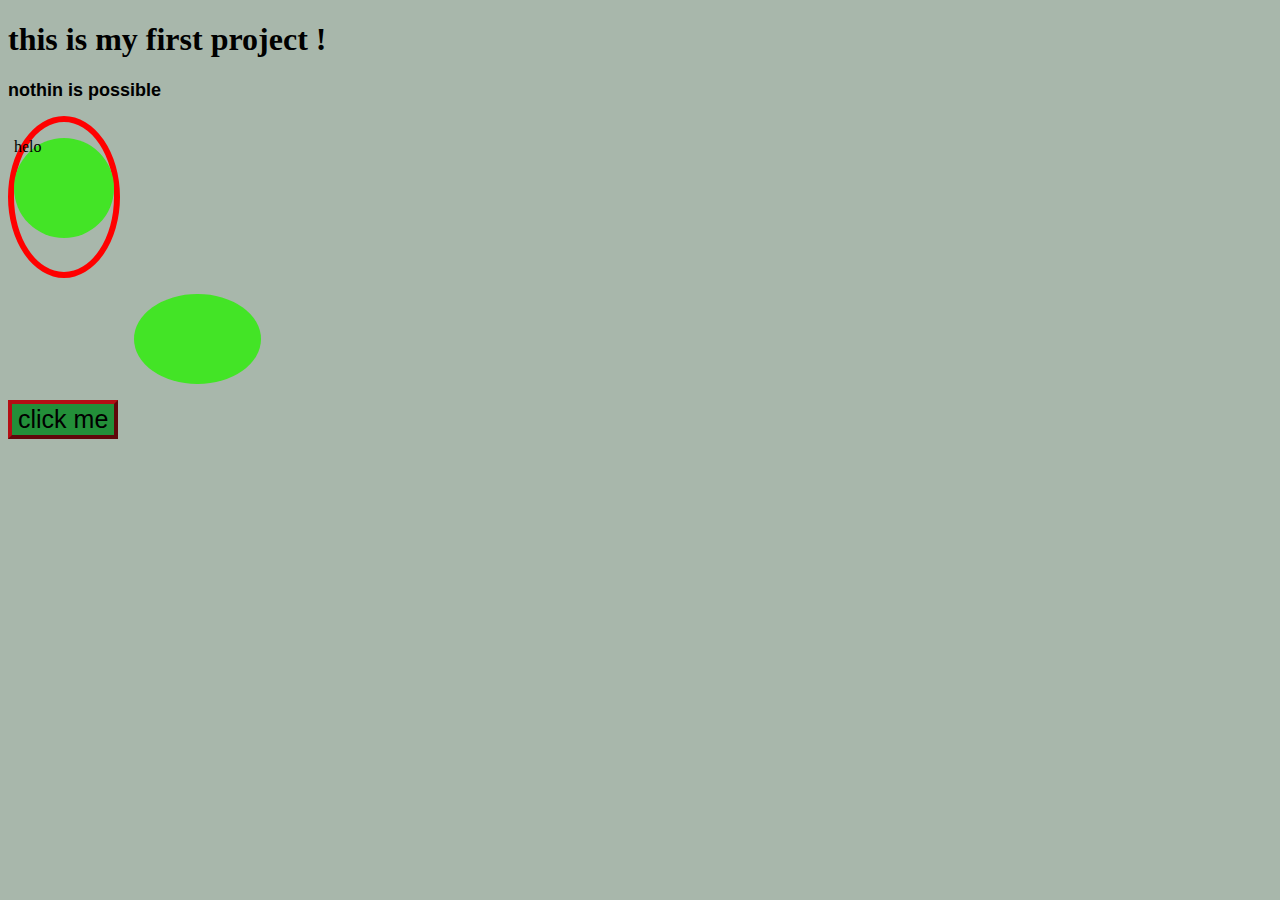
<file: 1st time/index.html>
<!DOCTYPE html>
<html lang="en">
<head>
    <meta charset="UTF-8">
    <meta name="viewport" content="width=device-width, initial-scale=1.0">
    <title>Document</title>
   
    </style>
    <link rel="stylesheet" href="index.css">
    
</head>
<body>
    
    <h1>this is my first project !</h1>
    <h2> nothin is possible </h2>
<div>
    <p id="box">helo</p>
</div>
        <p id = "box1"></p>
        <button class=" name " > click me  </button>
        
    
</body>
<script src="index.js"></script>
</html>
</file>
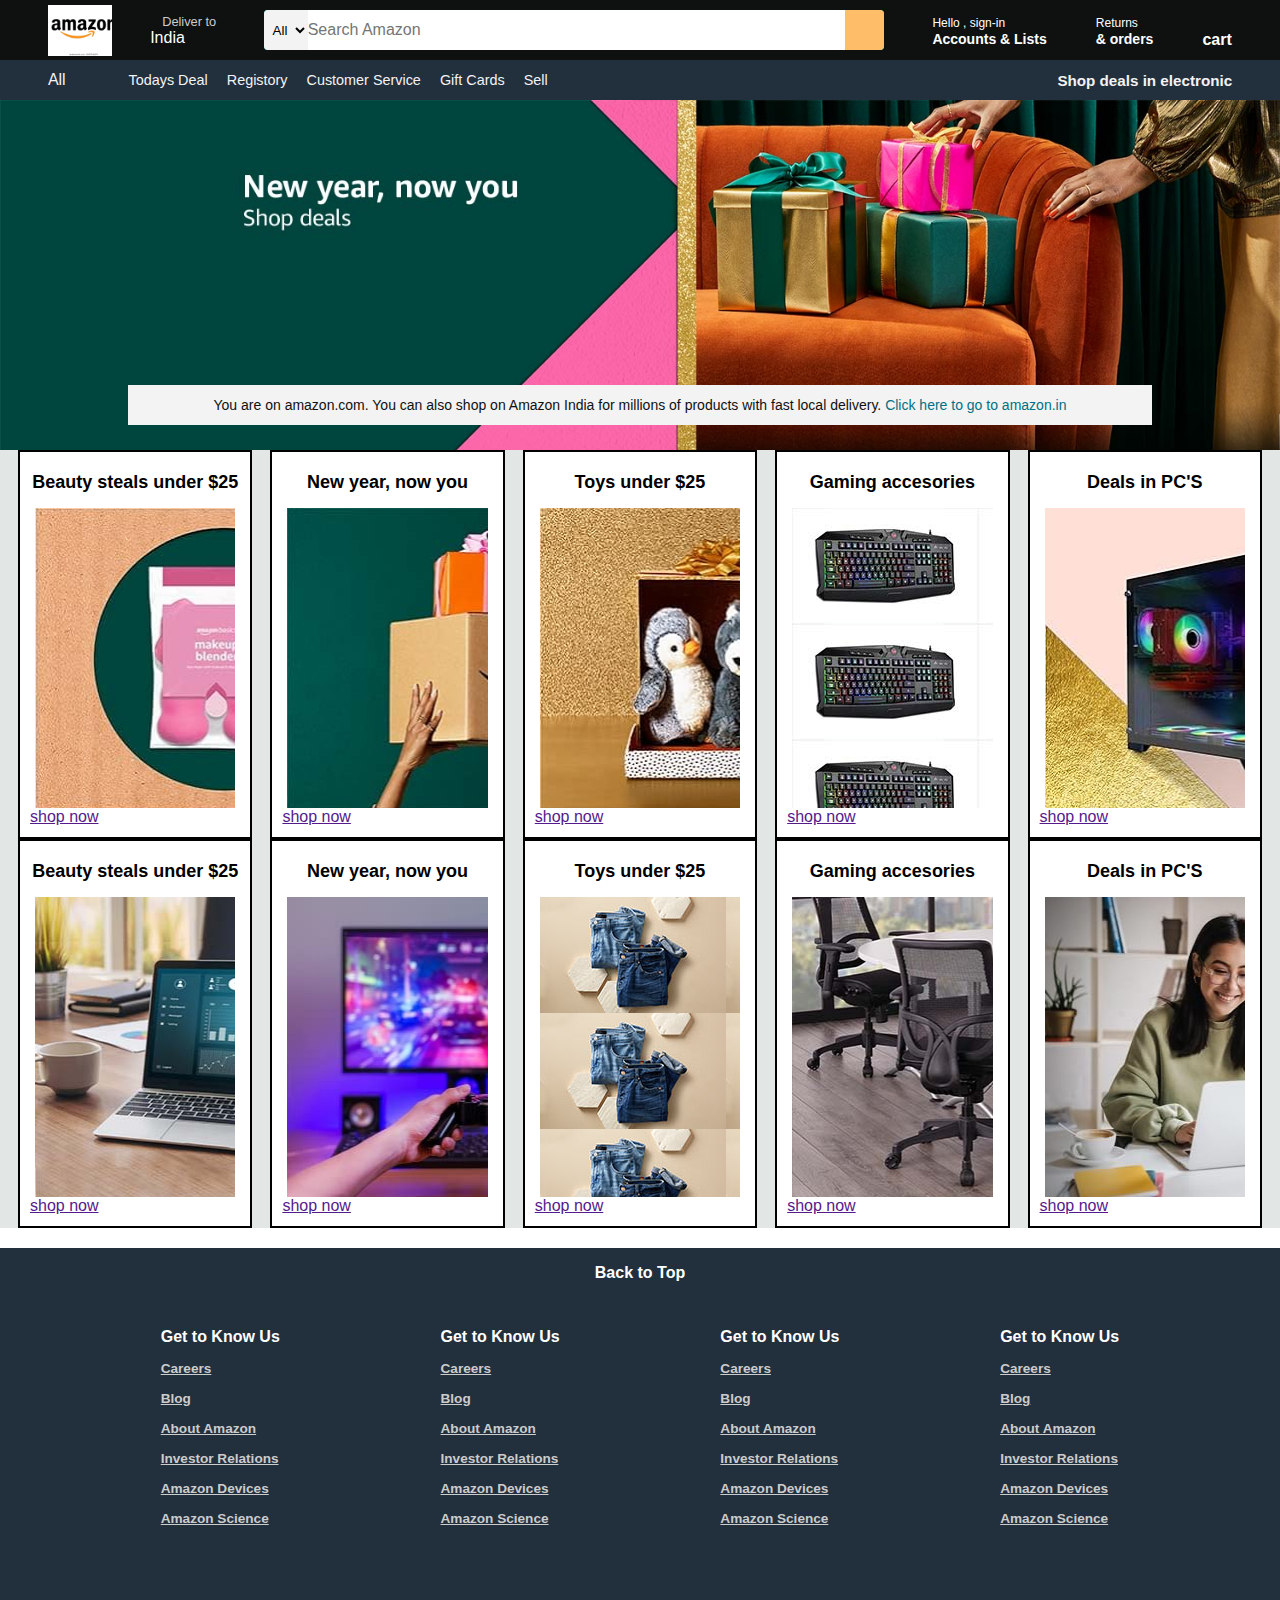
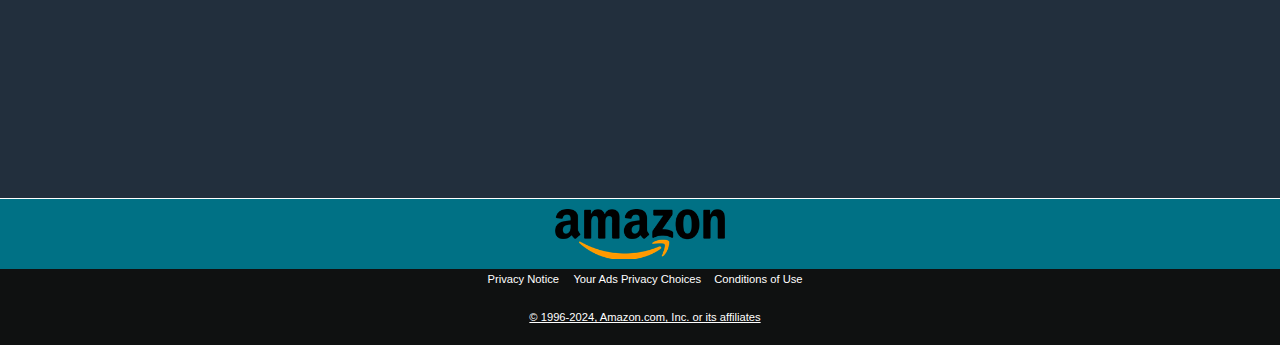
<file: amazonclone/index.html>
<!DOCTYPE html>
<html lang="en">
<head>
    <meta charset="UTF-8">
    <meta name="viewport" content="width=device-width, initial-scale=1.0">
    <title> Amazon </title>
    <link rel="stylesheet" href="https://cdnjs.cloudflare.com/ajax/libs/font-awesome/6.5.1/css/all.min.css" integrity="sha512-DTOQO9RWCH3ppGqcWaEA1BIZOC6xxalwEsw9c2QQeAIftl+Vegovlnee1c9QX4TctnWMn13TZye+giMm8e2LwA==" crossorigin="anonymous" referrerpolicy="no-referrer" />
    <link rel="stylesheet" href="style.css">
</head>
<body>
    <header>
        <div class="navbar">
            <div class="nav-logo border">
                <div class="logo"></div>
              </div>

              <div class="nav-address border">
                 <p class="Deliver"> Deliver to</p>
                <div class="addicon">
                    <i class="fa-solid fa-location-dot"></i>    
                    <p class="india"> India </p>
                </div>
              </div>
             <div class="nav-search">
                <select class="search-select">
                    <option>All</option>
                </select>
                <Input placeholder="Search Amazon" class="inputcls"></Input>
                <div class="searchicon">
                     <i class="fa-solid fa-magnifying-glass"></i>
                </div>
           
            </div>

            <div class="sign-in border">
                <p><span >Hello , sign-in</span></p>
                <p class="ac"> Accounts & Lists </p>
            </div>

        <div class="orders border">
            <p><span> Returns </span></p>
            <p class="ac"> & orders </p>
        </div>
        
    <div class="cart border">
        <p><i class="fa-solid fa-cart-shopping"></i></p>  
        <div class="cart1">
            cart
        </div>
       
    </div>
 </div>


 <div class="pannel">
    <div >
        <i class="fa-solid fa-bars"></i>
        All
    </div>
    <div class="div2">

        <p> Todays Deal </p>
        <p> Registory </p>
         <p> Customer Service </p>
        <p> Gift Cards </p>
        <p>Sell</p>
     </div>

     <div class="pannel-deals">
        Shop deals in electronic 
     </div>
 </div>
    </header>

    <div class="hero-section">
        <div class="hero-msg">
            <p>You are on amazon.com. You can also shop on Amazon India for millions of products with fast local delivery.  <a> Click here to go to amazon.in</a></p>
        </div>
    </div>

    <div class="shop-section">
        <div class="box1 box ">
           <h2>Beauty steals under $25</h2> 
            <div class="box1-img" style="background-image: url('box1.jpg');"></div>
            <p><a href=""> shop now </a></p>
        </div>
        <div class="box1 box "> 
            <h2>New year, now you
            </h2> 
            <div class="box1-img" style="background-image: url('box2.jpg');"></div>
            <p><a href=""> shop now </a></p>
        </div>
        <div class="box1 box ">
            <h2>Toys under $25</h2> 
            <div class="box1-img" style="background-image: url('box3.jpg');"></div>
            <p><a href=""> shop now </a></p>
         </div>
        <div class="box1 box "> 
            <h2> Gaming accesories </h2> 
            <div class="box1-img" style="background-image: url('box4.jpg');"></div>
            <p><a href=""> shop now </a></p>
            
        </div>
        <div class="box1 box "> 
            <h2> Deals in PC'S</h2> 
            <div class="box1-img" style="background-image: url('box5.jpg');"></div>
            <p><a href=""> shop now </a></p>
         </div>
         <div class="box1 box ">
            <h2>Beauty steals under $25</h2> 
             <div class="box1-img" style="background-image: url('box9.jpg');"></div>
             <p><a href=""> shop now </a></p>
         </div>
         <div class="box1 box "> 
             <h2>New year, now you
             </h2> 
             <div class="box1-img" style="background-image: url('box10.jpg');"></div>
             <p><a href=""> shop now </a></p>
         </div>
         <div class="box1 box ">
             <h2>Toys under $25</h2> 
             <div class="box1-img" style="background-image: url('box6.jpg');"></div>
             <p><a href=""> shop now </a></p>
          </div>
         <div class="box1 box "> 
             <h2> Gaming accesories </h2> 
             <div class="box1-img" style="background-image: url('box7.jpg');"></div>
             <p><a href=""> shop now </a></p>
             
         </div>
         <div class="box1 box "> 
             <h2> Deals in PC'S</h2> 
             <div class="box1-img" style="background-image: url('box8.jpg');"></div>
             <p><a href=""> shop now </a></p>
          </div>
    </div>
    <footer>
        <div class="foot-pannel1">
            <p> Back to Top </p>
        </div>
        <div class="foot-pannel2">
            <ul>
              <p>Get to Know Us</p>  
                <a href="">Careers</a>
                <a href="">Blog</a>
                <a href="">About Amazon</a>
                <a href="">Investor Relations</a>
                <a href="">Amazon Devices</a>
                <a href="">Amazon Science</a>
            </ul>
            <ul>
                <p>Get to Know Us</p>  
                  <a href="">Careers</a>
                  <a href="">Blog</a>
                  <a href="">About Amazon</a>
                  <a href="">Investor Relations</a>
                  <a href="">Amazon Devices</a>
                  <a href="">Amazon Science</a>
              </ul>
              <ul>
                <p>Get to Know Us</p>  
                  <a href="">Careers</a>
                  <a href="">Blog</a>
                  <a href="">About Amazon</a>
                  <a href="">Investor Relations</a>
                  <a href="">Amazon Devices</a>
                  <a href="">Amazon Science</a>
              </ul>
              <ul>
                <p>Get to Know Us</p>  
                  <a href="">Careers</a>
                  <a href="">Blog</a>
                  <a href="">About Amazon</a>
                  <a href="">Investor Relations</a>
                  <a href="">Amazon Devices</a>
                  <a href="">Amazon Science</a>
              </ul>
        </div>
        <div class="foot-pannel3">
                <div class="foot-img">

                </div>
        </div>
        <div class="foot-pannel4">
                    <div class="pages">
                        <a >Privacy Notice</a>
                        <a>Your Ads Privacy Choices  </a>
                        <a>Conditions of Use </a>
                        
                    </div>
                    <div class="copy-right">
                        <a href=""> © 1996-2024, Amazon.com, Inc. or its affiliates</a>
                    </div>
        </div>
        
    </footer>
   
</body>

</html>
</file>
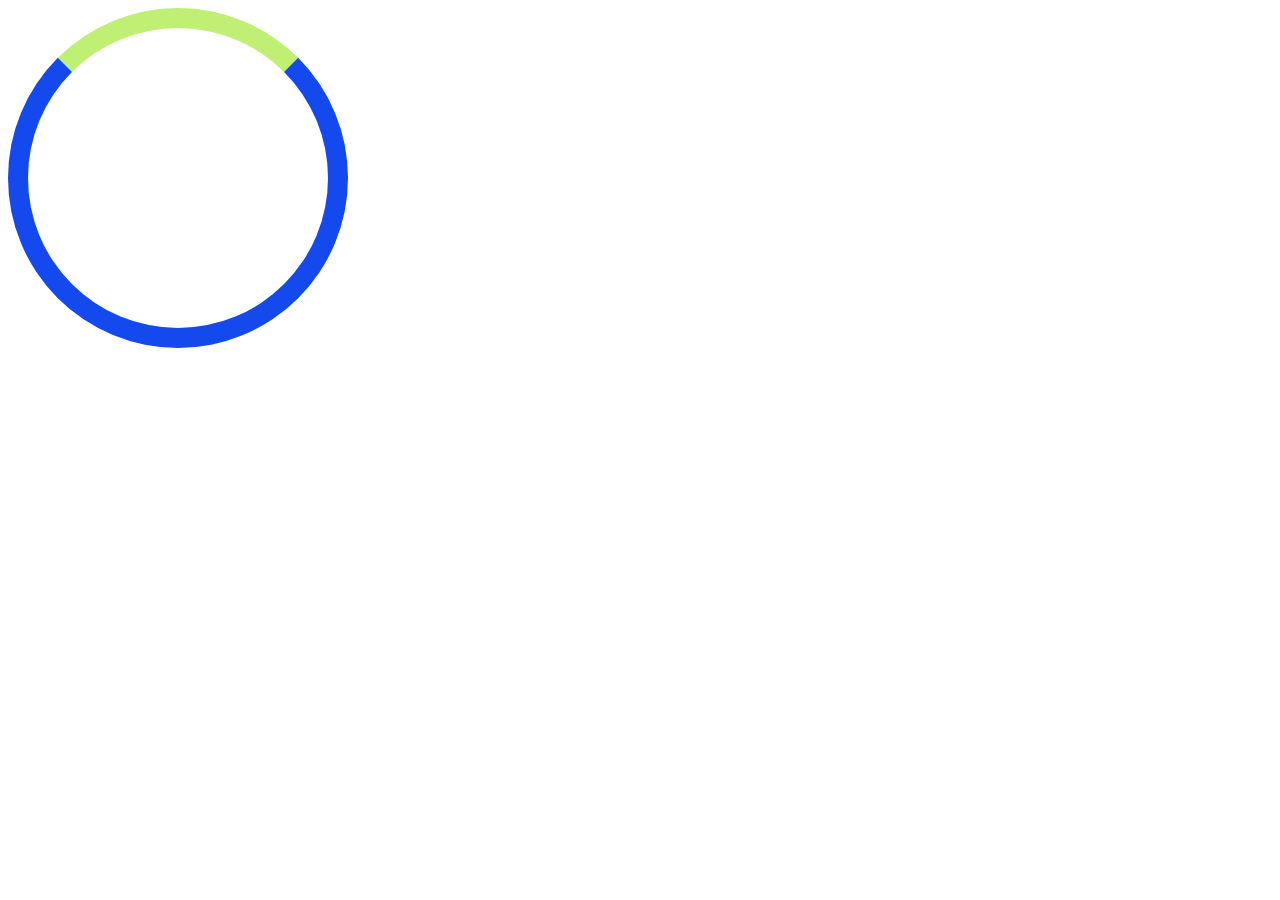
<file: 2nd time/amazonbar/personalfortfoliyo/4th time/index.html>
<!DOCTYPE html>
<html lang="en">
<head>
    <meta charset="UTF-8">
    <meta name="viewport" content="width=device-width, initial-scale=1.0">
    <title>Document</title>
    <link rel="stylesheet" href="index.css">
</head>
<body>
    <div id="loader">

    </div>
</body>
</html>
</file>
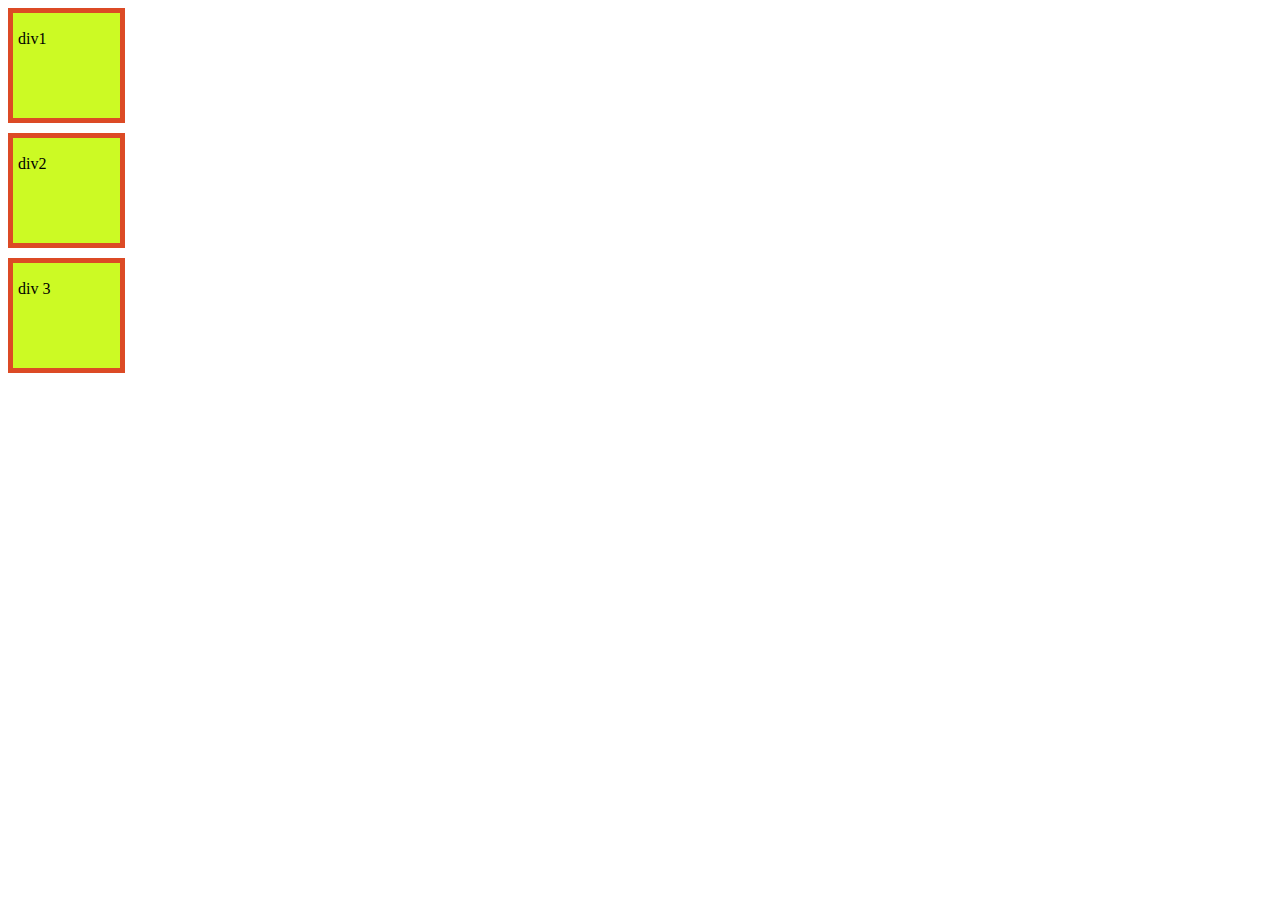
<file: 2nd time/index1.html>
<!DOCTYPE html>
<html lang="en">
<head>
    <meta charset="UTF-8">
    <meta name="viewport" content="width=device-width, initial-scale=1.0">
    <title>Document</title>
    <link rel="stylesheet" href="index1.css">
</head>
<body>
    <div>
        <p id="box1"> div1 </p>
    </div>
    <div>
        <p id ="box2 "> div2 </p>
    </div>
    <div>
        <p id =" box 3 " > div 3 </p>
    </div>
</body>
</html>
</file>
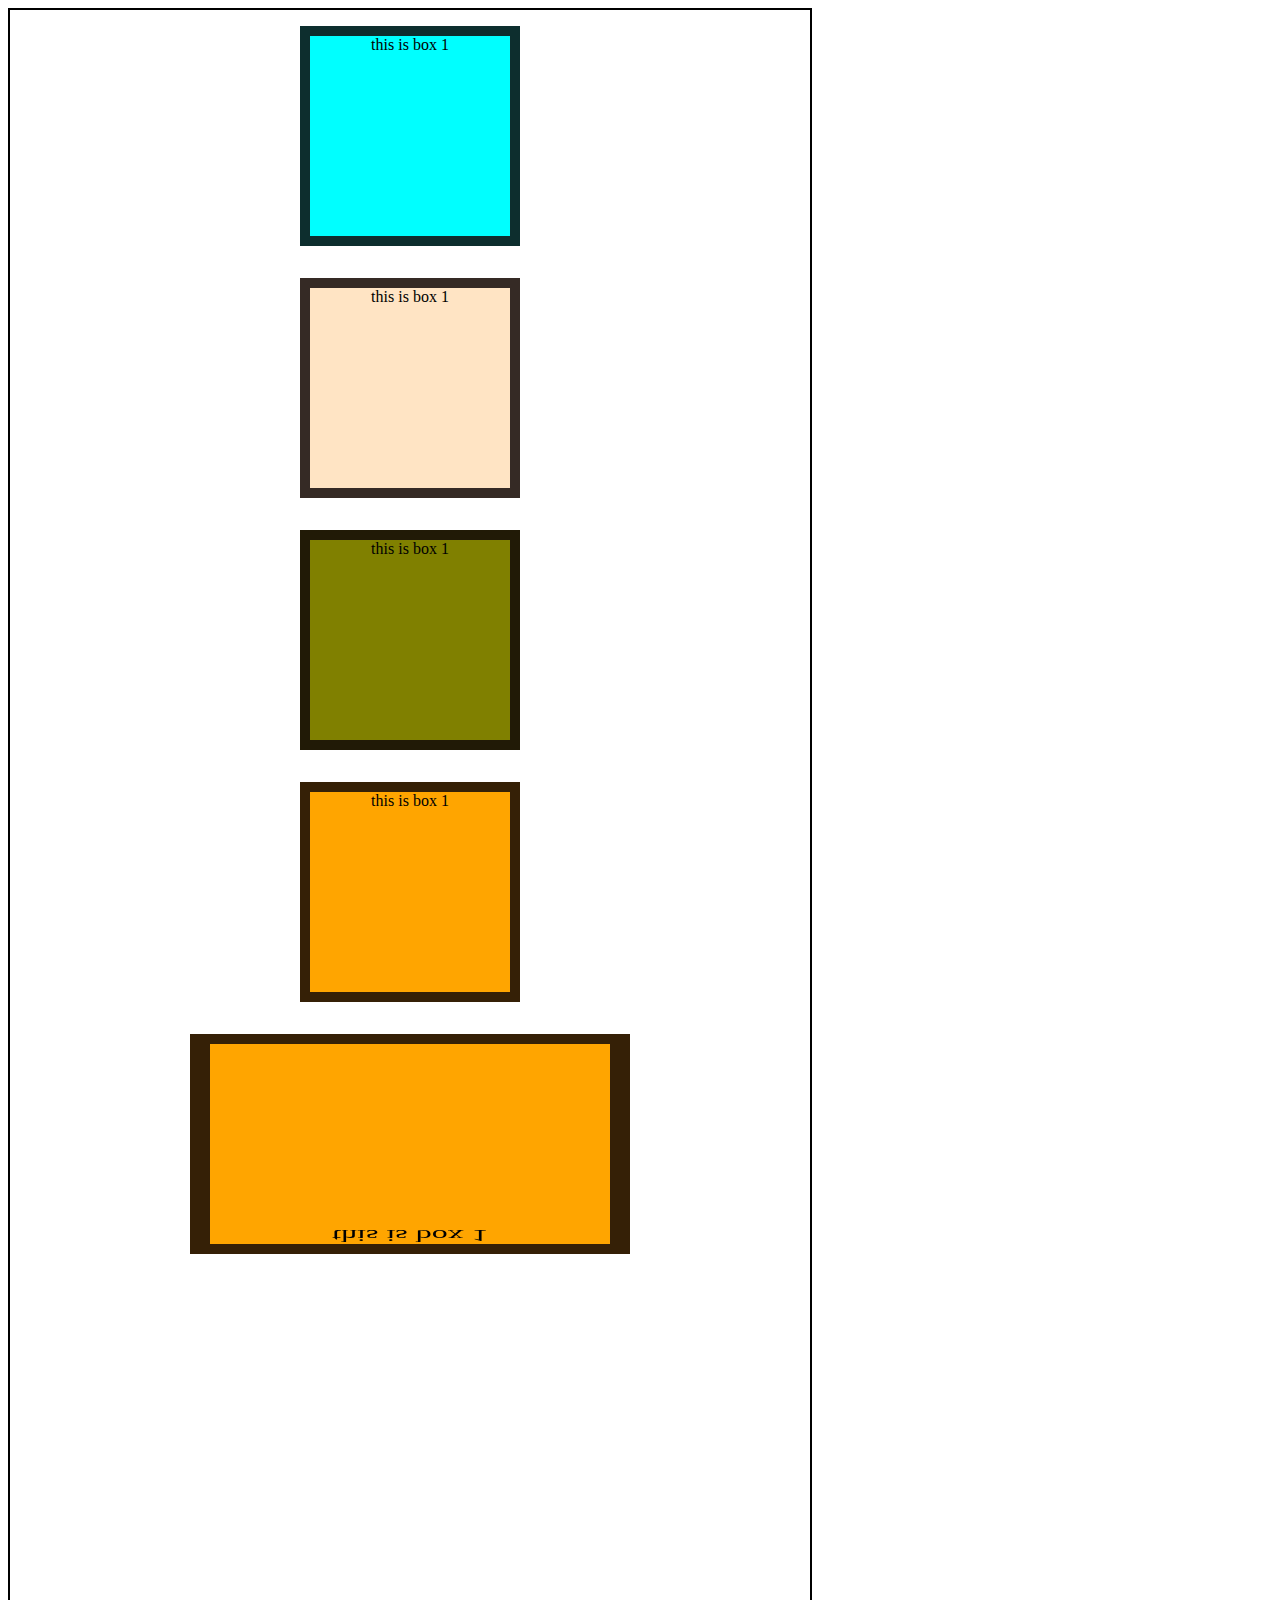
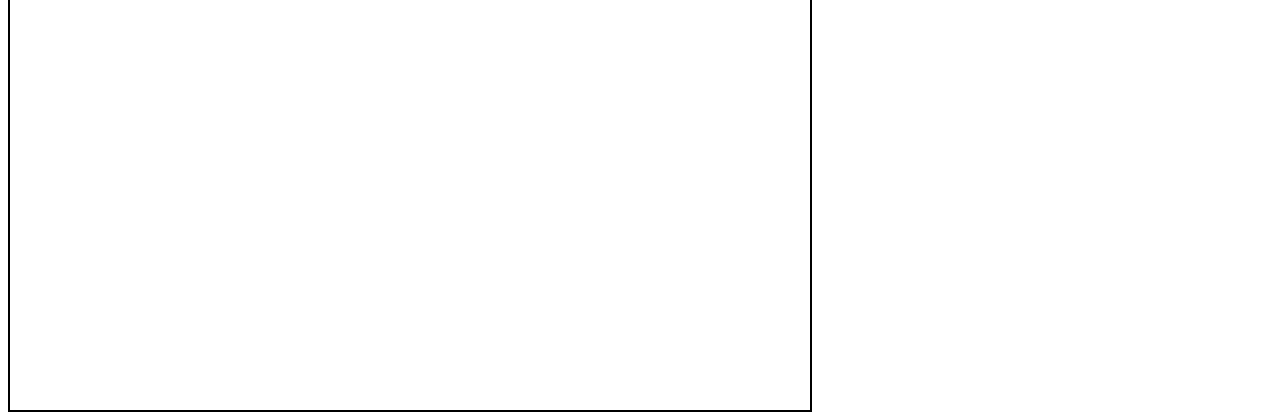
<file: 3rd time/index..html>
<!DOCTYPE html>
<html lang="en">
<head>
    <meta charset="UTF-8">
    <meta name="viewport" content="width=device-width, initial-scale=1.0">
    <title>Document</title>
    <link rel="stylesheet" href="index.css">
</head>
<body>
        <div id="container">
            <p id="box1" > this is box 1</p>
            <p id="box2"> this is box 1</p>
            <p id="box3" > this is box 1</p>
            <p id="box4" > this is box 1</p>
            <p id="box5"> this is box 1</p>

        </div>
        <script src="index.js"></script>
</body>
</html>
</file>
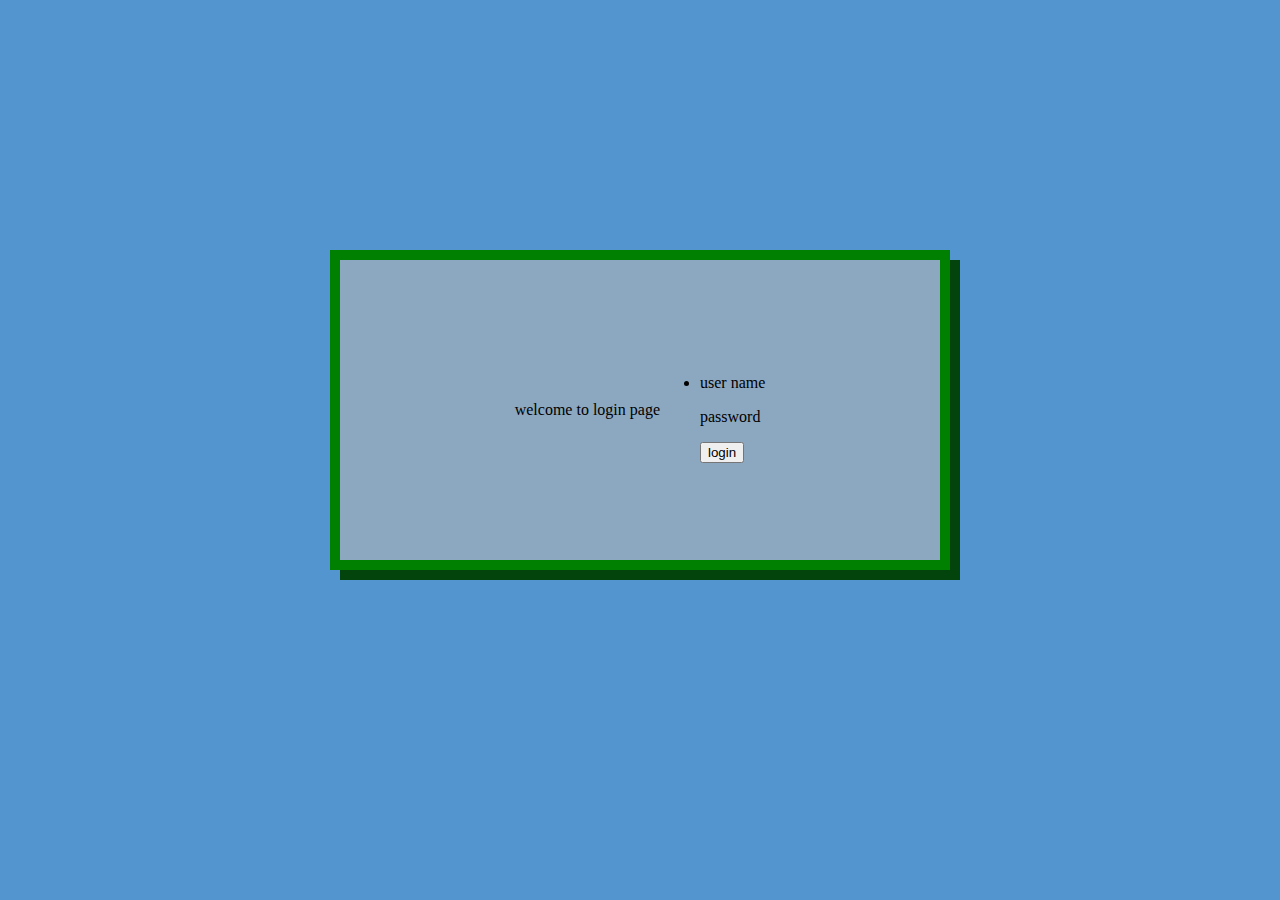
<file: login pages/login.html>
<!DOCTYPE html>
<html lang="en">
<head>
    <meta charset="UTF-8">
    <meta name="viewport" content="width=device-width, initial-scale=1.0">
    <title>Document</title>
    <link rel="stylesheet" href="login.css">
    <script src="login.js"></script>
</head>
<body>
      <form action="login.js">
         <div id="hello">
            <p> welcome to login page </p>
            <ul>
             <li>
                 <p id=" user ">user name </p>
                 <p id = " user"> password </p>
                 <button> login </button>
 
             </li>
            </ul>
            
         </div>
      </form>  
        
</body>
</html>
</file>
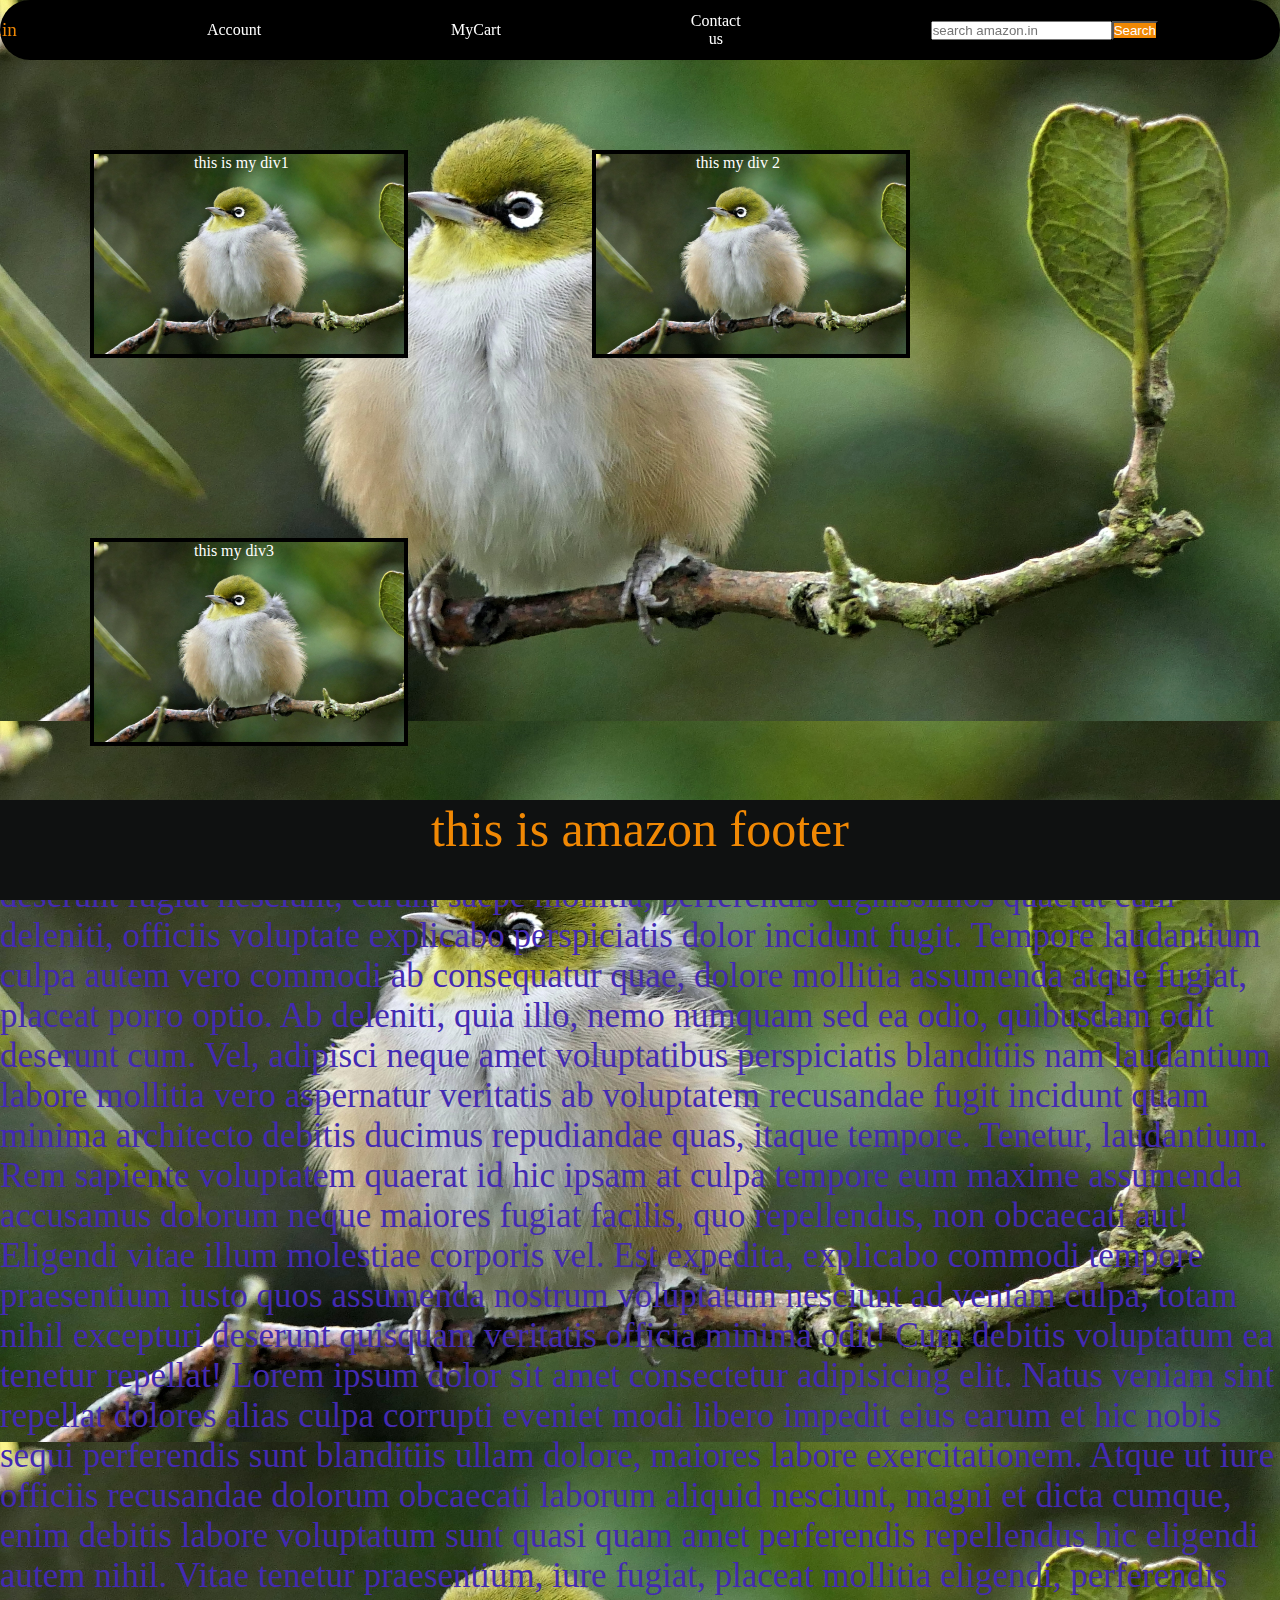
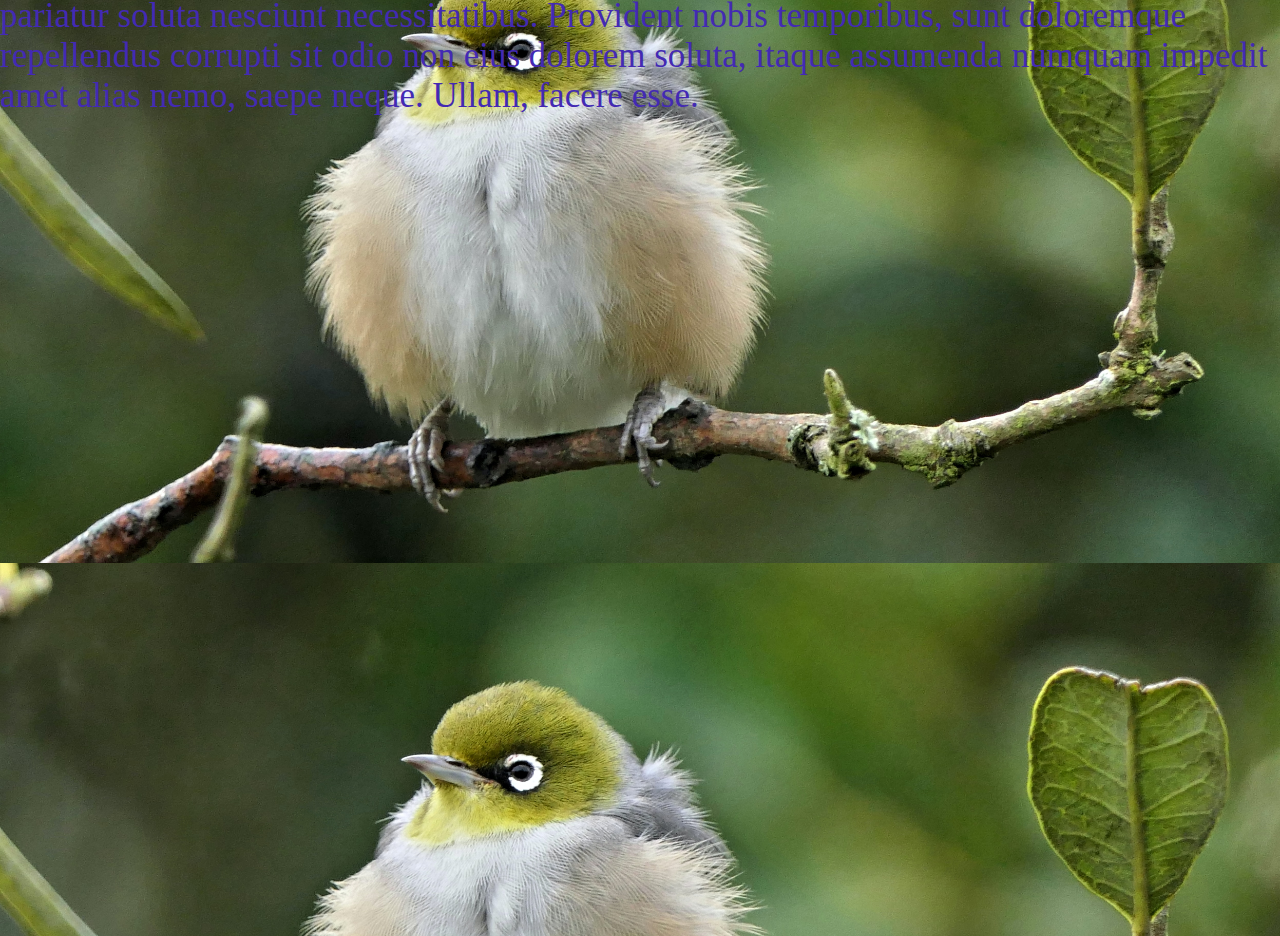
<file: 2nd time/amazonbar/ama.html>
<!DOCTYPE html>
<html lang="en">
<head>
    <meta charset="UTF-8">
    <meta name="viewport" content="width=device-width, initial-scale=1.0">
    <title> Amazon.com </title>
    <link rel="stylesheet" href="ama.css">
</head>
<body>
   
    <header>
    
    <div id = "container" >
        <a id ="logo" href="https://www.amazon.in"> Amazon.in </a> 
        <a href="#"> Account </a>  
        <a href="#"> MyCart </a>
        <a href="#"> Contact us </a>
        <input placeholder="search amazon.in">
        <a href="#"><button> Search </button></a>
    </div>
    <div class="contentbox"  style="background-color:none;"> this is my div1</div>
    <div class="contentbox" style="background-color: none;"> this my div 2</div>
    
    <div class="contentbox" style="background-color: none;"> this my div3</div>
    
</header>
<p>Lorem ipsum dolor sit amet consectetur adipisicing elit. Vitae, eaque? Maiores ullam deserunt fugiat nesciunt, earum saepe mollitia, perferendis dignissimos quaerat cum deleniti, officiis voluptate explicabo perspiciatis dolor incidunt fugit.
    Tempore laudantium culpa autem vero commodi ab consequatur quae, dolore mollitia assumenda atque fugiat, placeat porro optio. Ab deleniti, quia illo, nemo numquam sed ea odio, quibusdam odit deserunt cum.
    Vel, adipisci neque amet voluptatibus perspiciatis blanditiis nam laudantium labore mollitia vero aspernatur veritatis ab voluptatem recusandae fugit incidunt quam minima architecto debitis ducimus repudiandae quas, itaque tempore. Tenetur, laudantium.
    Rem sapiente voluptatem quaerat id hic ipsam at culpa tempore eum maxime assumenda accusamus dolorum neque maiores fugiat facilis, quo repellendus, non obcaecati aut! Eligendi vitae illum molestiae corporis vel.
    Est expedita, explicabo commodi tempore praesentium iusto quos assumenda nostrum voluptatum nesciunt ad veniam culpa, totam nihil excepturi deserunt quisquam veritatis officia minima odit! Cum debitis voluptatum ea tenetur repellat! Lorem ipsum dolor sit amet consectetur adipisicing elit. Natus veniam sint repellat dolores alias culpa corrupti eveniet modi libero impedit eius earum et hic nobis sequi perferendis sunt blanditiis ullam dolore, maiores labore exercitationem. Atque ut iure officiis recusandae dolorum obcaecati laborum aliquid nesciunt, magni et dicta cumque, enim debitis labore voluptatum sunt quasi quam amet perferendis repellendus hic eligendi autem nihil. Vitae tenetur praesentium, iure fugiat, placeat mollitia eligendi, perferendis pariatur soluta nesciunt necessitatibus. Provident nobis temporibus, sunt doloremque repellendus corrupti sit odio non eius dolorem soluta, itaque assumenda numquam impedit amet alias nemo, saepe neque. Ullam, facere esse.
 </p>
    
<footer>
    this is amazon footer
</footer>
</body>
</html>
</file>
<file: 1st time/index.css>
body{
    background-color: aquamarine;
}
h2{
    font-size:large;
    font-family: Arial, Helvetica, sans-serif;
}

body{
    background-color:#A8B7AB;
   
}
button{
    font-size: 25px;
    background-color: rgb(166, 48, 9);
    display: flex;
    border-width:4px;
    border-color: rgb(180, 14, 20);
    
}
.name{
    background-color:#238f39;
}
#box{
    background-color: rgb(67, 228, 38);
    height: 100px;
    width: 100px;
   border-radius: 50%;
   
}

x
*{
    color:rgb(83, 87, 85);
} 
#box1{
    background-color: rgb(67, 228, 38);
    height: 90px;
    width: 10%;
    margin-left: 10%;
    border-radius: 50%;
}
div{
    border: 6px solid red;
    height: 100px;
    width: 100px;
    border-radius: 50%;
    padding-bottom : 50px;
}
</file>
<file: amazonclone/style.css>
*{
    margin: 0;
    font-family: Arial;
    border: border-box;
    padding: 0;
}
.navbar{
    height: 60px;
    background-color: #0f1111;
    display: flex;
    justify-content: space-evenly;
    align-items: center;
}
.nav-logo{
    width: 50px;
    height: 100px;
}
.logo{
    background-image: url("amazonlogo.jpg");
    height: 50px;
    width: 100%;
    background-size: cover;
     padding: 1px 8px 0px 6px;
     margin-top: 50%;
}
.border{
    border: 1.5px solid transparent;

}
.border:hover{
    border: 1.5px solid white;
}
.nav-address{
    color: white;
  
}
/*/ for box 2 /*/

.Deliver{
    color: #cccccc;
    font-size: 0.8rem;
    margin-left: 15px;
}
.india{
    color: #ffffff;
    font-size: 1rem;
    margin-left: 3px;
}
.addicon{
    display: flex;
}
/* box 3 /*/
.nav-search{
    color: #cccccc;
    display: flex;
    justify-content: space-evenly;
    background-color: aqua;
    width: 620px;
    height: 40px;
    border-radius: 4px;
}
.nav-search:hover{
    border: 2px solid #f9930d;
}

.search-select{
    background-color: #f3f3f3;
    width: 50px;
    text-align: center;
    border-top-left-radius: 4px;
    border-bottom-left-radius: 4px;
    border: none;
}
.inputcls{
        width: 100%;
        font-size: 1rem;
        border: none;
}
.searchicon{
    width: 45px;
    display: flex;
    justify-content: center;
    align-items: center;
    font-size: 1.2rem;
    background-color: #febd68;
    border-bottom-right-radius: 4px;
    border-top-right-radius: 4px;
}

/*/ box 4 /*/
span{
    font-size: 12px;
    color: #ffffff;
}
.ac{
    font-size: 14px;
    color:#ffffff;
    font-weight: 700;
}

.cart {
    color: #ffffff;
   display: flex;
}
.cart i{
   font-size: 35px;
   padding-right: 0px;
}
.cart1{
    margin-top: 20px;
    font-weight: 700;
}

/*/ pannel /*/
.pannel{
    height: 40px;
    background-color: #222f3d;
    display: flex;
    color: #f3f3f3;
    align-items: center;
    justify-content: space-evenly;
}
.div2 p{
   display: inline;
   margin-left: 15px;
}
.div2{
    width: 70%;
    font-size: 0.9rem;
}
.pannel-deals{
    font-weight: 700;
    font-size: 0.95rem;
}

/* hero section main /*/
.hero-section{
    background-image: url("hero.jpg");  
    background-size: cover;
    height: 350px;
    display: flex;
   align-items: end;
   justify-content: center;
   }
.hero-msg{
    background-color: #f3f3f3;
    color: #0f1111;
    width: 80%;
    height: 40px;
    display: flex;
    justify-content: center;
    align-items: center;
    font-size: 14px;
    margin-bottom: 25px;
}
.hero-msg a{
    color: #007185;
}

/* shopping secction */

.shop-section{
    display: flex;
    flex-wrap: wrap;
   justify-content: space-evenly;
   background-color: #e2e7e6;
}

.box{
    height: 350px;
    border: 2px solid black;
    width: 18%;
     background-image: cover;
    background-color:white;
    padding: 20px 0px 15px;
    
}
.box1-img{
    height: 300px;
    margin-left: 15px;
    margin-right: 15px;
    margin-top: 15px;
    
    justify-content: center;
   
}
.box1 p{
    text-align: justify;
    padding-left: 10px ;
}
.box1 h2{
    font-size: large;
    text-align: center;
    margin-bottom: 10px;
}


/*/ footer */
footer{
    margin-top: 20px;
}
.foot-pannel1{
    background-color: #222f3d;
    height: 50px;
    color:white;
    display: flex;
    justify-content: center;
    align-items: center;
    font-size: 1rem;
    font-weight: 700;
    
}
.foot-pannel2 a{
    color:#cccccc;
    display: block;
    font-size: 0.85rem;
    margin-top: 15px;
   
}
.foot-pannel2{
    background-color: #222f3d;
    color: white;
    height: 500px;
    display: flex;
    justify-content: space-evenly;
}
.foot-pannel p{
    color: white;
   

}
ul{
    margin-top: 30px;
    font-weight: 700;
}

.foot-pannel3{
    height: 70px;
    color: white;
    background-color: #007185;
   border-top: 0.5px solid white;
   display: flex;
   justify-content: center;
   align-items: center;
    
}
.foot-img{
    background-image: url("amazonlogo.png");
    background-size: cover;
    height: 50px;
    width: 170px;
}
.foot-pannel4 {
   background-color: #0f1111;
    color: white ;
    text-align: center;
    
}
.foot-pannel4 a{
     color: white ;
     margin-left: 10px;
    font-size: 0.7rem;
 }
.pages {
   font-weight: 200;
   margin-bottom: 20px;
}
.copy-right{
    font-weight: 200;   
   padding-bottom: 20px;
}
</file>
<file: 2nd time/amazonbar/personalfortfoliyo/4th time/index.css>
#loader{
    
    width: 300px;
    height: 300px;
    border: 20px solid rgb(20, 74, 237);
    border-top: 20px solid rgb(191, 239, 115);
  
    border-radius: 50%;
    animation: loader-spin 3s  ease-in-out infinite normal;
}
@keyframes loader-spin{
    from{
        transform: rotate(0deg);
    }
    to{
        transform: rotate(360deg);
    }
}
</file>
<file: 2nd time/index1.css>
div{
    background-color: rgb(204, 250, 36);
    height : 100px;
    width : 100px;
    margin-bottom : 20px;
    border: 5px solid rgba(224, 24, 37, 0.781);
    border: radius 0; 
    
 
    padding: 1px 2px 4px 5px;
    margin-bottom: 10px;
   
   
    

}
</file>
<file: 3rd time/index.css>
#box1{
    height: 200px;
    width: 200px;
    text-align: center;
 
   border: 10px solid rgba(15, 7, 7, 0.844);
   background-color: aqua;
   
}
#box2{
    height: 200px;
    width: 200px;
   border: 10px solid rgba(15, 7, 7, 0.844);
   background-color: bisque;
   text-align: center;
}
#box3{
    height: 200px;
    width: 200px;
   border: 10px solid rgba(15, 7, 7, 0.844);
   background-color: olive;
   text-align: center;
   
}
#box4{
    height: 200px;
    width: 200px;
   border: 10px solid rgba(15, 7, 7, 0.844);
   background-color: orange;
   text-align: center;
 
}
#box5{
    height: 200px;
    width: 200px;
   border: 10px solid rgba(15, 7, 7, 0.844);
   background-color: orange;
   text-align: center;
   transform: rotate(90deg);
   rotate: x 180deg;
    transform:scale(2,0.99999999);
 
}

p:hover{
    background-color: black;
    color: white;
    transition: all 2s ease-in 0s;
    transform: rotate(360deg);  
    
}
#container{
    display:flex;
    flex-direction:column;
    justify-content: center;
    flex-wrap: wrap;  
    align-items: center;
    align-content: 0;
    
}
#container:hover{
    background-color: yellow;

    transition: all 2s ease-in 0s;
    transform: rotate(360deg);  
    animation-delay: 2s;
   
   
}
#container:active{
    background-color: rgb(20, 241, 138);
}

body{
    height: 2000px;
    width: 800px;
    border: 2px solid black;;
}
</file>
<file: login pages/login.css>
p{
    
}

body{
    margin: 250px;
   background-color: rgb(83, 149, 206);
}

#hello{
    background-color: rgb(140, 168, 192);
    margin-left:auto;
    margin-right:auto;
    width: 600px;
    height: 300px;
    border: 10px solid green;
    display: flex;
    justify-content: center;
    align-items: center;
    box-shadow:  10px 10px  #03440d;


}
.user{
    display: inline-block;
}
</file>
<file: 2nd time/amazonbar/ama.css>
*{
    padding: 0;
    margin: 0;
    color: white;
    text-decoration:none;
}
#container{
    background-color: #030a0a;
    height:200px;
    top: 0;
    background-color: black;
    height: 60px;
   position: sticky;
    top: 0px;
    border-radius: 90px;
    width: 100%;
    display : flex; 
    justify-content:center;
    align-items :center;
   
}
a{
    margin-right:190px;
    text-align: center;
}

button{
    background-color:#f08804;
  
}
#logo{
    color: #f08804;
    font-size: larger ;
}
.contentbox{
    display: inline-block;
    border: 4px solid black;
    padding-left: 100px;
    margin: 90px;
    height: 200px;
    width: 210px;
    z-index: -10;
    background-image: url("bird_img.jpg");
    background-size: cover;
  
}
footer{
    background-color: #0f1111;
    height: 100px;
    margin-top:720px ;
    color: #f08804;
   text-align: center;
   font-size: 50px;
   position: sticky;
   bottom: 0px;
    
    
   
}
.body-container {
    padding-left: 0px;
    padding-right: 0px;
    max-width:1350px;
    
  }
 
  .content-collapsed {
    margin-left: 0px;
  }

body{
    background-color: #bcd2d2; 
    background-image: url("bird_img.jpg");
    background-size: contain;
    
}
p{
    font-size: 35px;
    color: #432ab3;

}
</file>
